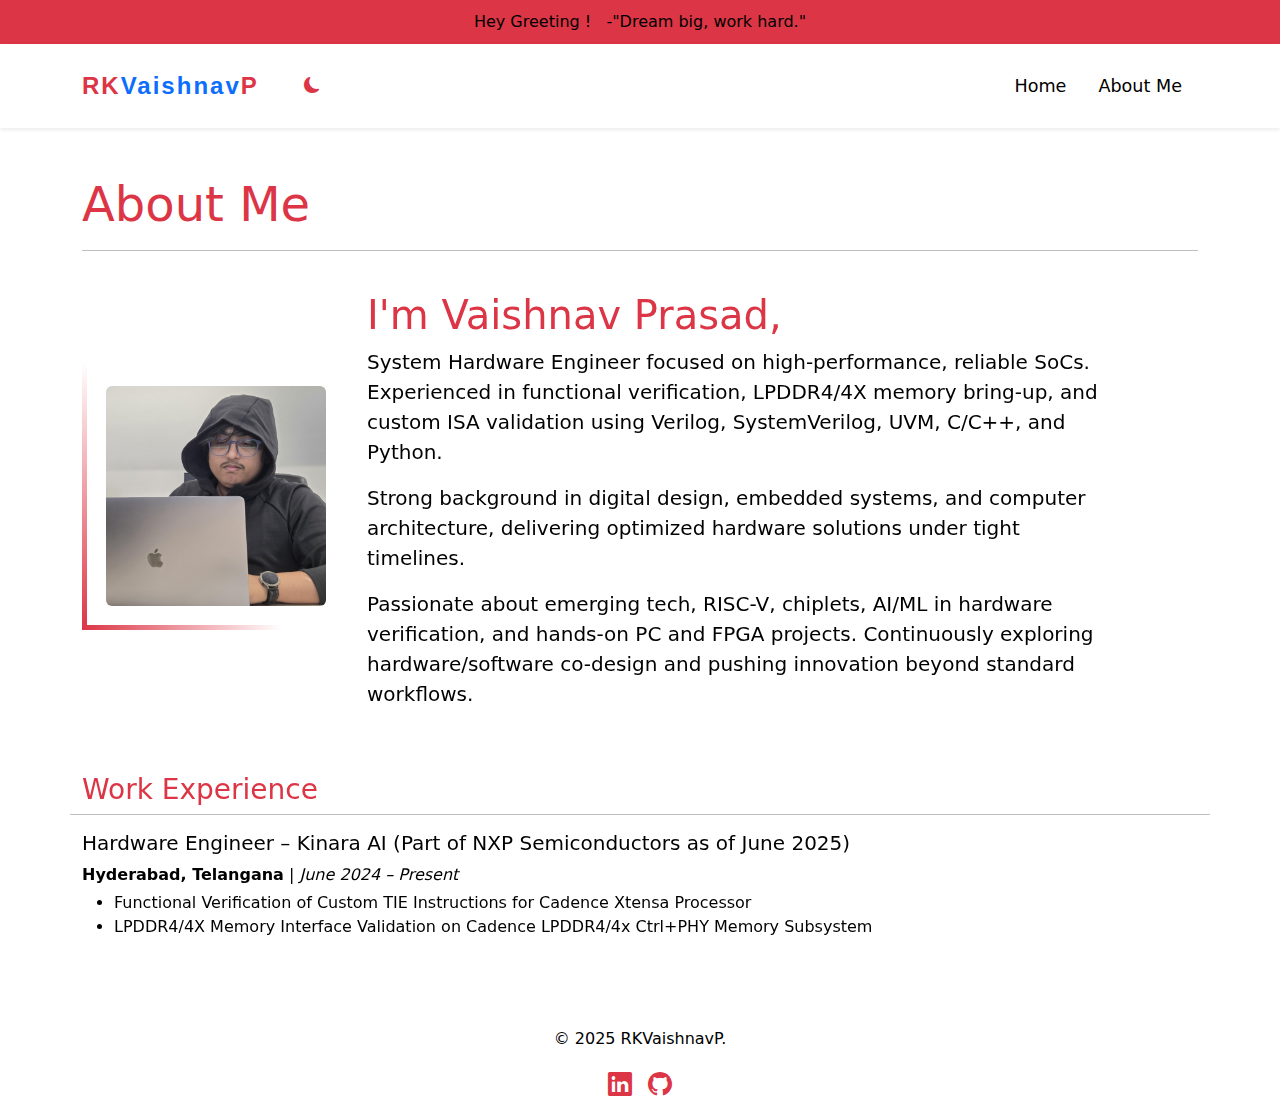
<file: about.html>
<!DOCTYPE html>
<html lang="en">

<head>
    <meta charset="UTF-8">
    <meta name="viewport" content="width=device-width, initial-scale=1.0">
    <title>About Me</title>
    <link href="https://cdn.jsdelivr.net/npm/bootstrap@5.3.0-alpha3/dist/css/bootstrap.min.css" rel="stylesheet">
    <link rel="stylesheet" href="style.css">
    <link rel="icon" href="Img/favicon.png" type="image/x-icon">
</head>

<body class="d-flex flex-column min-vh-100">

    <!-- Navbar -->
    <div id="navbar"></div>

    <!-- About Section -->
    <section class="about-section py-5">
        <div class="container">
            <h2 class="display-5 text-danger">About Me</h2>
            <hr>
            <div data-aos="zoom-in-down" class="row align-items-center">
                <div class="col-md-3">
                    <div class="animated-border">
                        <img src="Img/profile.jpg" alt="Profile Image" class="rounded profile mb-4 mx-4 mt-4 mb-4"
                            width="220">
                    </div>
                </div>
                <div class="col-md-8 mt-4">
                    <h2 class="display-6 text-danger">I'm Vaishnav Prasad,</h2>
                    <p class="lead">System Hardware Engineer focused on high-performance, reliable SoCs. Experienced in
                        functional verification, LPDDR4/4X memory bring-up, and custom ISA validation using Verilog,
                        SystemVerilog, UVM, C/C++, and Python.</p>

                    <p class="lead">Strong background in digital design, embedded systems, and computer architecture,
                        delivering optimized hardware solutions under tight timelines.</p>

                    <p class="lead">Passionate about emerging tech, RISC-V, chiplets, AI/ML in hardware verification,
                        and hands-on PC and FPGA projects. Continuously exploring hardware/software co-design and
                        pushing innovation beyond standard workflows.</p>
                    <!-- <a href="resume.pdf" class="btn btn-outline-danger mt-4" download>Download Resume</a> -->
                </div>
                <h3 class="mt-5 text-danger">Work Experience</h3>
                <hr>
                <div class="work-experience">
                    <div class="mb-4">
                        <h5 class="">Hardware Engineer – Kinara AI (Part of NXP Semiconductors as of June
                            2025)</h5>
                        <p class="mb-1"><strong>Hyderabad, Telangana</strong> | <em>June 2024 – Present</em></p>
                        <ul>
                            <li>Functional Verification of Custom TIE Instructions for Cadence Xtensa Processor</li>
                            <li>LPDDR4/4X Memory Interface Validation on Cadence LPDDR4/4x Ctrl+PHY Memory Subsystem
                            </li>
                        </ul>
                    </div>
                </div>
            </div>
        </div>
    </section>

    <!-- Footer -->
    <div id="footer"></div>

    <!-- Scripts -->
    <script src="https://code.jquery.com/jquery-3.6.0.min.js"></script>
    <script src="https://cdn.jsdelivr.net/npm/bootstrap@5.3.0-alpha3/dist/js/bootstrap.bundle.min.js"></script>
    <link href="https://unpkg.com/aos@2.3.1/dist/aos.css" rel="stylesheet">
    <script src="https://unpkg.com/aos@2.3.1/dist/aos.js"></script>
    <script>
        $(function () {
            $('#navbar').load('navbar.html');
            $('#footer').load('footer.html');
        });
    </script>
</body>

</html>
</file>
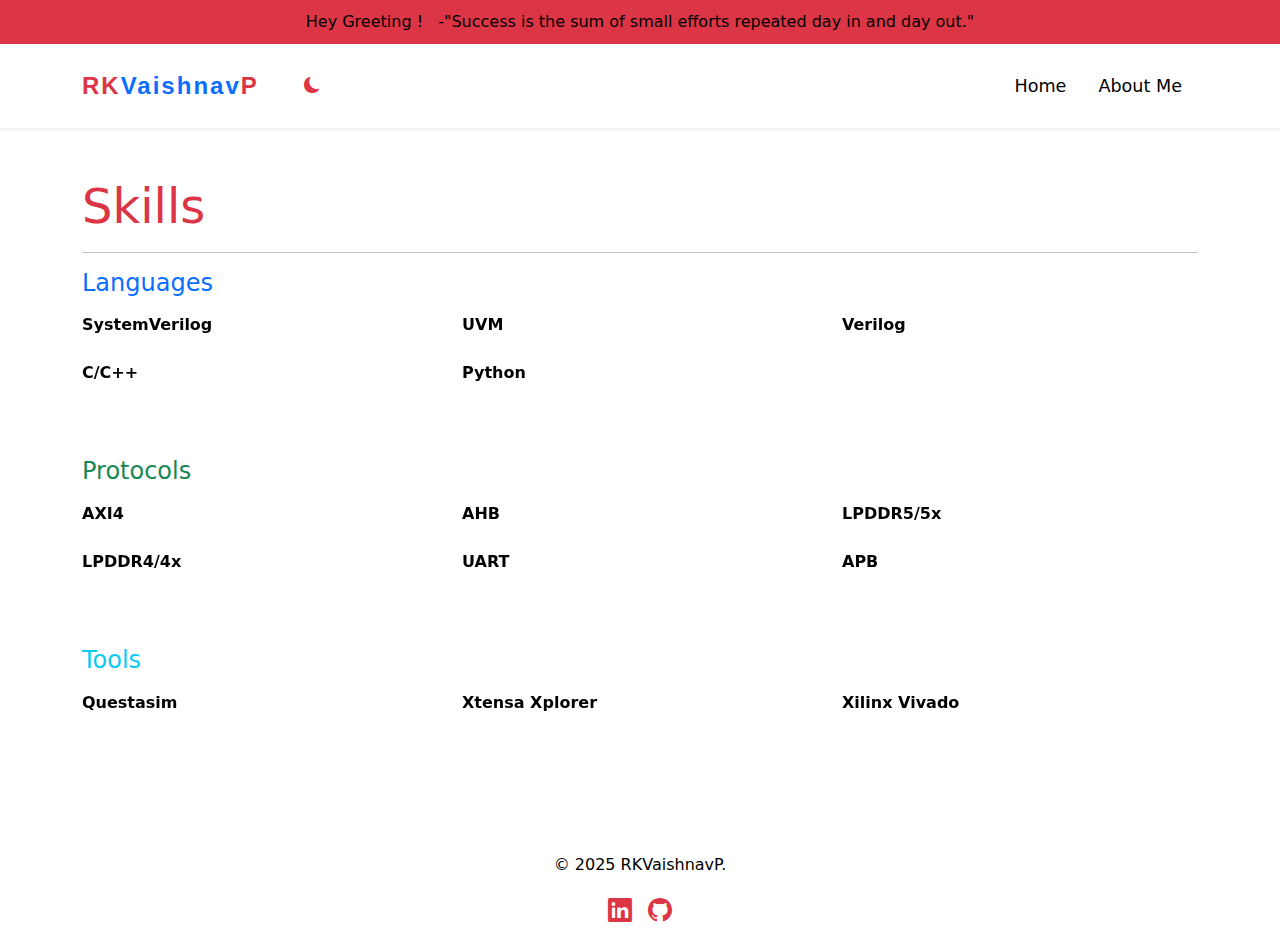
<file: skills.html>
<!DOCTYPE html>
<html lang="en">

<head>
    <meta charset="UTF-8">
    <meta name="viewport" content="width=device-width, initial-scale=1.0">
    <title>Skills | Portfolio</title>
    <link href="https://cdn.jsdelivr.net/npm/bootstrap@5.3.0-alpha3/dist/css/bootstrap.min.css" rel="stylesheet">
    <link rel="stylesheet" href="style.css">
    <link rel="icon" href="Img/favicon.png" type="image/x-icon">
</head>

<body class="d-flex flex-column min-vh-100">
    <div id="navbar"></div>

    <!-- Skills Section -->
    <section class="skills-section">
        <div class="container">
            <h2 class="display-5 text-danger">Skills</h2>
            <hr>

            <!-- Languages Section -->
            <div class="mb-5">
                <h3 class="h4 text-primary mb-3">Languages</h3>
                <ul data-aos="zoom-in-down" class="row list-unstyled">
                    <li class="col-6 col-md-4 skill-item mb-3">
                        <div class="skill-name fw-bold mb-2">SystemVerilog</div>
                    </li>
                    <li class="col-6 col-md-4 skill-item mb-3">
                        <div class="skill-name fw-bold mb-2">UVM</div>
                    </li>
                    <li class="col-6 col-md-4 skill-item mb-3">
                        <div class="skill-name fw-bold mb-2">Verilog</div>
                    </li>
                    <li class="col-6 col-md-4 skill-item mb-3">
                        <div class="skill-name fw-bold mb-2">C/C++</div>
                    </li>
                    <li class="col-6 col-md-4 skill-item mb-3">
                        <div class="skill-name fw-bold mb-2">Python</div>
                    </li>
                </ul>
            </div>

            <!-- Protocols Section -->
            <div class="mb-5">
                <h3 class="h4 text-success mb-3">Protocols</h3>
                <ul data-aos="zoom-in-down" class="row list-unstyled">
                    <li class="col-6 col-md-4 skill-item mb-3">
                        <div class="skill-name fw-bold mb-2">AXI4</div>
                    </li>
                    <li class="col-6 col-md-4 skill-item mb-3">
                        <div class="skill-name fw-bold mb-2">AHB</div>
                    </li>
                    <li class="col-6 col-md-4 skill-item mb-3">
                        <div class="skill-name fw-bold mb-2">LPDDR5/5x</div>
                    </li>
                    <li class="col-6 col-md-4 skill-item mb-3">
                        <div class="skill-name fw-bold mb-2">LPDDR4/4x</div>
                    </li>
                    <li class="col-6 col-md-4 skill-item mb-3">
                        <div class="skill-name fw-bold mb-2">UART</div>
                    </li>
                    <li class="col-6 col-md-4 skill-item mb-3">
                        <div class="skill-name fw-bold mb-2">APB</div>
                    </li>
                </ul>
            </div>

            <!-- Tools Section -->
            <div class="mb-5">
                <h3 class="h4 text-info mb-3">Tools</h3>
                <ul data-aos="zoom-in-down" class="row list-unstyled">
                    <li class="col-6 col-md-4 skill-item mb-3">
                        <div class="skill-name fw-bold mb-2">Questasim</div>
                    </li>
                    <li class="col-6 col-md-4 skill-item mb-3">
                        <div class="skill-name fw-bold mb-2">Xtensa Xplorer</div>
                    </li>
                    <li class="col-6 col-md-4 skill-item mb-3">
                        <div class="skill-name fw-bold mb-2">Xilinx Vivado</div>
                    </li>
                </ul>
            </div>
        </div>
    </section>

    <div id="footer"></div>

    <script src="https://code.jquery.com/jquery-3.6.0.min.js"></script>
    <script src="https://cdn.jsdelivr.net/npm/bootstrap@5.3.0-alpha3/dist/js/bootstrap.bundle.min.js"></script>
    <link href="https://unpkg.com/aos@2.3.1/dist/aos.css" rel="stylesheet">
    <script src="https://unpkg.com/aos@2.3.1/dist/aos.js"></script>
    <script>
        $(function () {
            $('#navbar').load('navbar.html');
            $('#footer').load('footer.html');
        });

        // Animate progress bars
        $(document).ready(function () {
            $('.progress-bar').each(function () {
                $(this).css('width', $(this).attr('aria-valuenow') + '%');
            });
        });
    </script>
</body>

</html>
</file>
<file: style.css>
.light-theme {
    /* Default dark theme */
    --bg-color: #000; /* Background color */
    --text-color: #fff; /* Text color */
    --navbar-bg: #00000000; /* Navbar background color */
    --navbar-text-color: #fff; /* Navbar text color */
    --footer-bg: #00000000; /* Footer background color */
    --footer-text-color: #fff; /* Footer text color */
    --progress-bg: #000000; /* Progress container background color */
    --progress-bar: linear-gradient(to right, #dc3545, #000000); /* Progress bar background */
    --image-border-left:linear-gradient(to top, #dc3545, #000);
    --image-border-bottom:linear-gradient(to right, #dc3545, #000);
}

:root{
    /* Light theme variables */
    --bg-color: #fff; /* Background color */
    --text-color: #000; /* Text color */
    --navbar-bg: #ffffff00; /* Navbar background color */
    --navbar-text-color: #000; /* Navbar text color */
    --footer-bg: #ffffff00; /* Footer background color */
    --footer-text-color: #000; /* Footer text color */
    --progress-bg: #ffffff; /* Progress container background color */
    --progress-bar: linear-gradient(to right, #dc3545, #ffffff); /* Progress bar background */
    --image-border-left:linear-gradient(to top, #dc3545, #ffffff);
    --image-border-bottom:linear-gradient(to right, #dc3545, #ffffff);
}

body {
    background-color: var(--bg-color);
    color: var(--text-color);
}
#welcome-message {
    background-color: #dc3545;
    color: var(--text-color);
    padding: 10px; 
}


.about-section{
    background-color: var(--bg-color);
    color: var(--text-color);
}

.navbar {
    background-color: var(--navbar-bg);
    box-shadow: 0 4px 8px rgba(0, 0, 0, 0.2);
    padding: 0.75rem 1rem;
    transition: background-color 0.5s ease-in-out;
}


.navbar-brand {
    font-family: 'Montserrat', 'Arial', sans-serif;
    font-size: 1.6rem;
    font-weight: 700;
    letter-spacing: 2px;
    color: var(--navbar-text-color);
    position: relative;
    padding: 0.5rem 0;
    overflow: hidden;
}

.navbar-brand::before,
.navbar-brand::after {
    content: '';
    position: absolute;
    left: 0;
    right: 0;
    height: 2px;
    background-color: #dc3545; /* Border color */
    transition: transform 0.3s ease;
}

.navbar-brand::before {
    top: 0;
    transform: scaleX(0);
}

.navbar-brand::after {
    bottom: 0;
    transform: scaleX(0);
}

.navbar-brand:hover::before,
.navbar-brand:hover::after {
    transform: scaleX(1);
}

.navbar-brand:hover {
    color: #dc3545; /* Change text color on hover */
}

.navbar-nav .nav-link {
    font-size: 1.1rem;
    transition: color 0.3s ease, transform 0.2s ease;
    padding: 0.75rem 1rem;
    position: relative;
    overflow: hidden;
    color: var(--navbar-text-color);
}

.navbar-nav .nav-link::before {
    content: '';
    position: absolute;
    bottom: 0;
    left: 0;
    width: 0;
    height: 3px;
    background-color: #dc3545; /* Red color for underline */
    transition: width 0.3s ease-in-out;
}

.navbar-nav .nav-link:hover::before {
    width: 100%;
}
.navbar-toggler{
    border:none;
    color: #dc3545;
}

.navbar-toggler{
    transform: rotate(50deg);
    transition: transform 0.3s ease-in-out;
    box-shadow: none;
}
.navbar-toggler:focus{
    box-shadow: none;
}


.navbar-nav .nav-link.active {
    border-bottom: 3px solid #dc3545; /* Red border for active links */
}

.navbar-nav .nav-link:hover {
    color: var(--navbar-text-color);
    transform: scale(1.05);
}


.skills-section {
    padding: 50px 0;
}

.progress {
    height: 15px;
    background-color: var(--progress-bg);
    overflow: hidden;
}

.progress-bar {
    transition: width 1s ease-in-out;
    position: relative;
    animation: progressAnimation 1.5s forwards;
    background: var(--progress-bar);
}

@keyframes progressAnimation {
    from {
        width: 0%;
    }
    to {
        width: attr(aria-valuenow);
    }
}


.animated-border {
    position: relative;
    width: 200px;
}

.animated-border::before,
.animated-border::after {
    content: '';
    position: absolute;
    transition: all 0.5s ease;
}

.animated-border::before {
    left: 0;
    bottom: 0;
    height: 100%;
    width: 5px;
    /* background: linear-gradient(to top, #dc3545, #000); */
    background: var(--image-border-left);
    animation: border-left 5s infinite alternate;
}

.animated-border::after {
    left: 0;
    height: 5px;
    width: 100%;
    /* background: linear-gradient(to right, #dc3545, #000); */
    background: var(--image-border-bottom);
    bottom: 0;
    animation: border-bottom 5s infinite alternate;
}

@keyframes border-left {
    0% {
        height: 0;
    }
    100% {
        height: 100%;
    }
}

@keyframes border-bottom {
    0% {
        width: 0;
    }
    100% {
        width: 100%;
    }
}

.contact-section {
    padding: 3rem 0;
}

.form-control {
    background-color: var(--bg-color);
    border: 2px solid #dc3545;
    color: #dc3545 !important;
    transition: border-color 1s ease, box-shadow 1s ease;
    margin: 5px 0;
}

.input-group {
    margin-top: 2.5rem;
}

.form-control::placeholder {
    color: #dc3545;
    opacity: 1;
}

.input-group-text {
    padding: 1rem;
    background-color: var(--bg-color);
    border: 2px solid #dc3545;
    color: #dc3545 !important;
}

.input-group .form-control:focus {
    border-color: #dc3545 !important;
    background-color: var(--bg-color) !important;
}


/* -------------------bg animation css ------------------------------------------ */
/* Floating logos */
.floating-logos {
    position: fixed; /* Keep it fixed in view */
    top: 0;
    left: 0;
    width: 100%;
    height: 100%;
    overflow: hidden; /* Hide overflow to prevent scroll */
    pointer-events: none; /* Allows clicks to pass through */
    z-index: -1; /* Keeps it behind other content */
}

.bg-logo {
    width: 100px; /* Adjust the logo size */
    opacity: 0; /* Start invisible */
    position: absolute;
    animation: float 120s ease-in-out infinite;
}

/* Animation for floating effect */
@keyframes float {
    0% {
        transform: translate(0, 0); 
        opacity: 0; 
    }
    5% {
        opacity: 0.1;
    }
    20% {
        transform: translate(calc(-30vw), -20vh); /* Move to left top */
    }
    40% {
        transform: translate(calc(30vw), 20vh); /* Move to right bottom */
    }
    60% {
        transform: translate(calc(-20vw), -30vh); /* Move to left middle */
    }
    80% {
        transform: translate(calc(20vw), 10vh); /* Move to right middle */
    }
    100% {
        transform: translate(0, 0); 
        opacity: 0.1; 
    }
}


.bg-logo:nth-child(1) {
    top: 30%;
    left: 50%;
    animation-delay: 0s;
}
.bg-logo:nth-child(2) {
    top: 50%;
    left: 10%;
    animation-delay: 2s;
}
.bg-logo:nth-child(3) {
    top: 40%;
    left: 25%;
    animation-delay: 4s;
}
.bg-logo:nth-child(4) {
    top: 70%;
    left: 60%;
    animation-delay: 6s; 
}
.bg-logo:nth-child(5) {
    top: 30%;
    left: 80%;
    animation-delay: 8s;
}
/* -------------------bg animation css finish------------------------------------------ */

/* ------------------//footer social icon  start-------------------------------------------  */
.social-icons a {
    font-size: 1.5rem;
    color: #dc3545;
    transition:color 0.3s ease-in-out,transform 0.2s ease-in-out; 
}

.social-icons a:hover {
    color: var(--text-color);;
    transform: scale(1.5); /* Enlarges icon on hover */
}

footer {
    background-color: var(--footer-bg);
    color: var(--footer-text-color);
    padding: 2rem 0;
    text-align: center;
}

/* ------------------footer  End of Social Icons Styling ------------------ */
</file>
